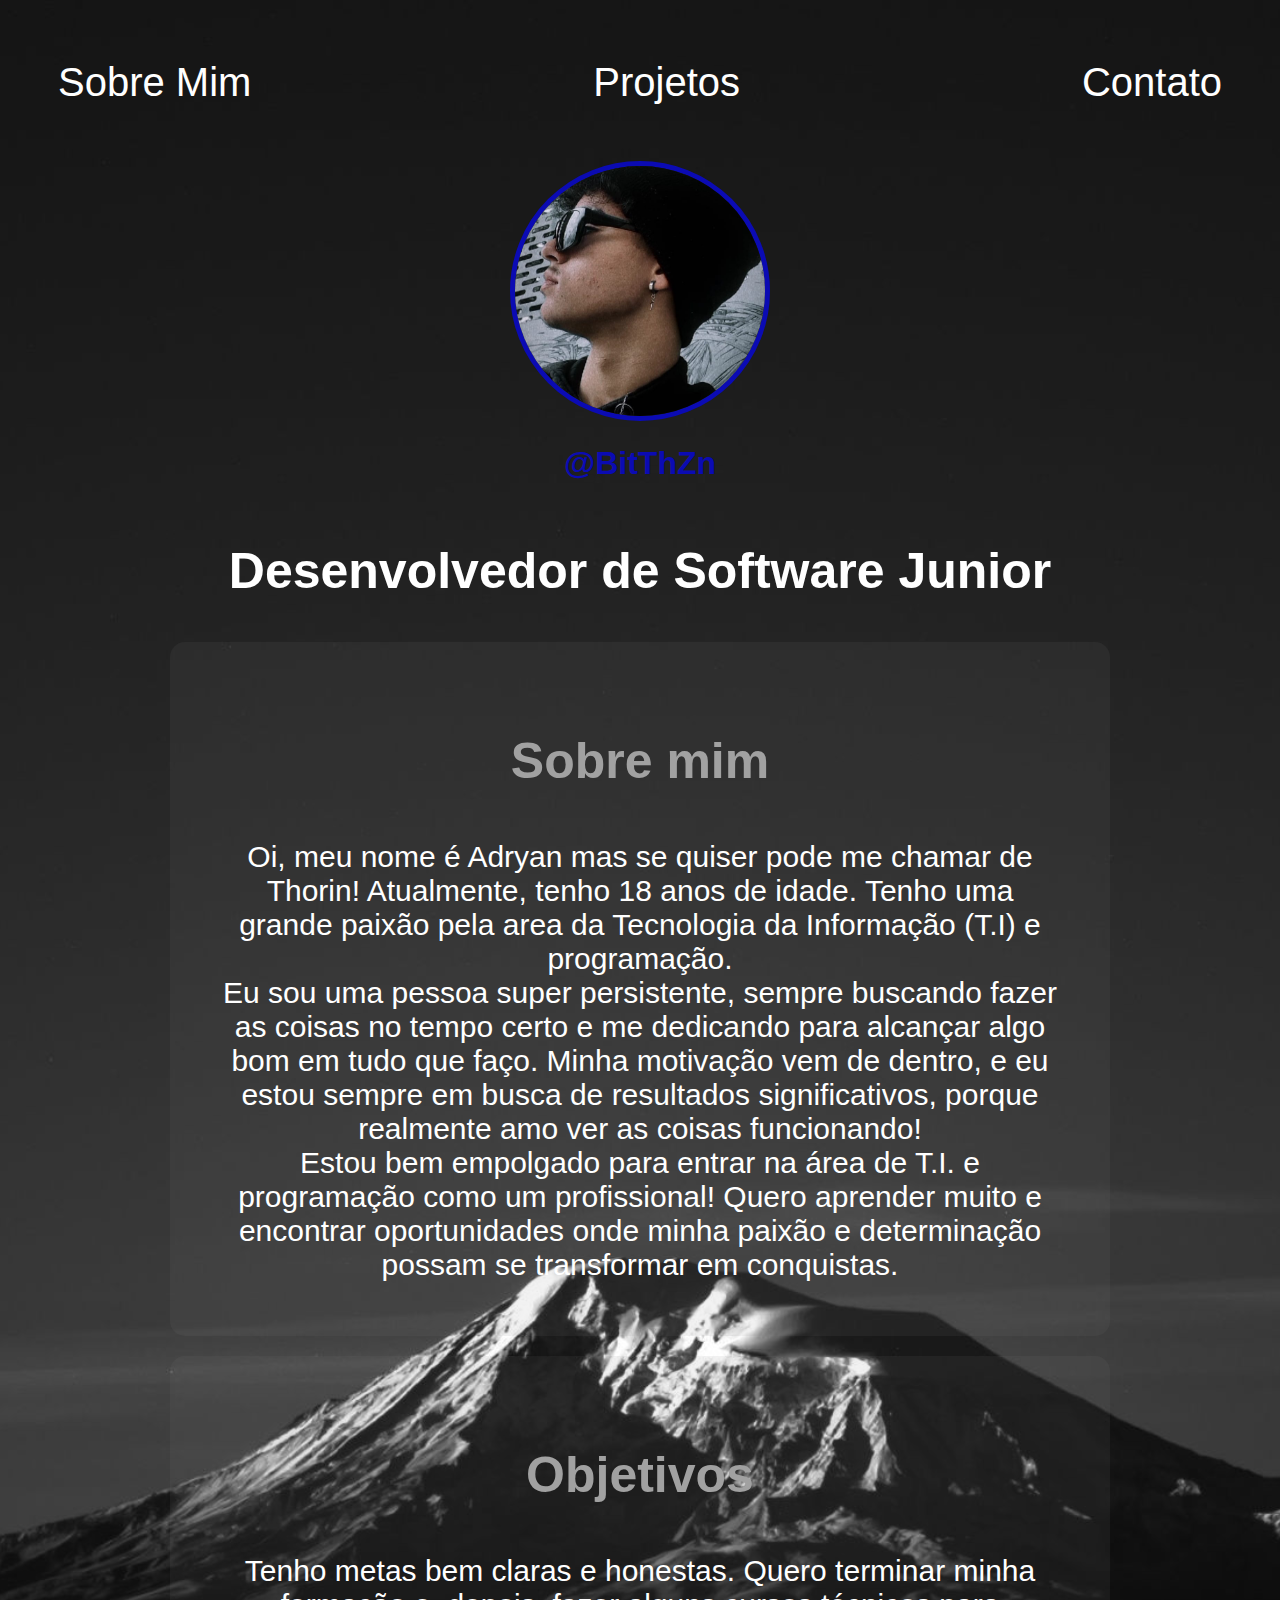
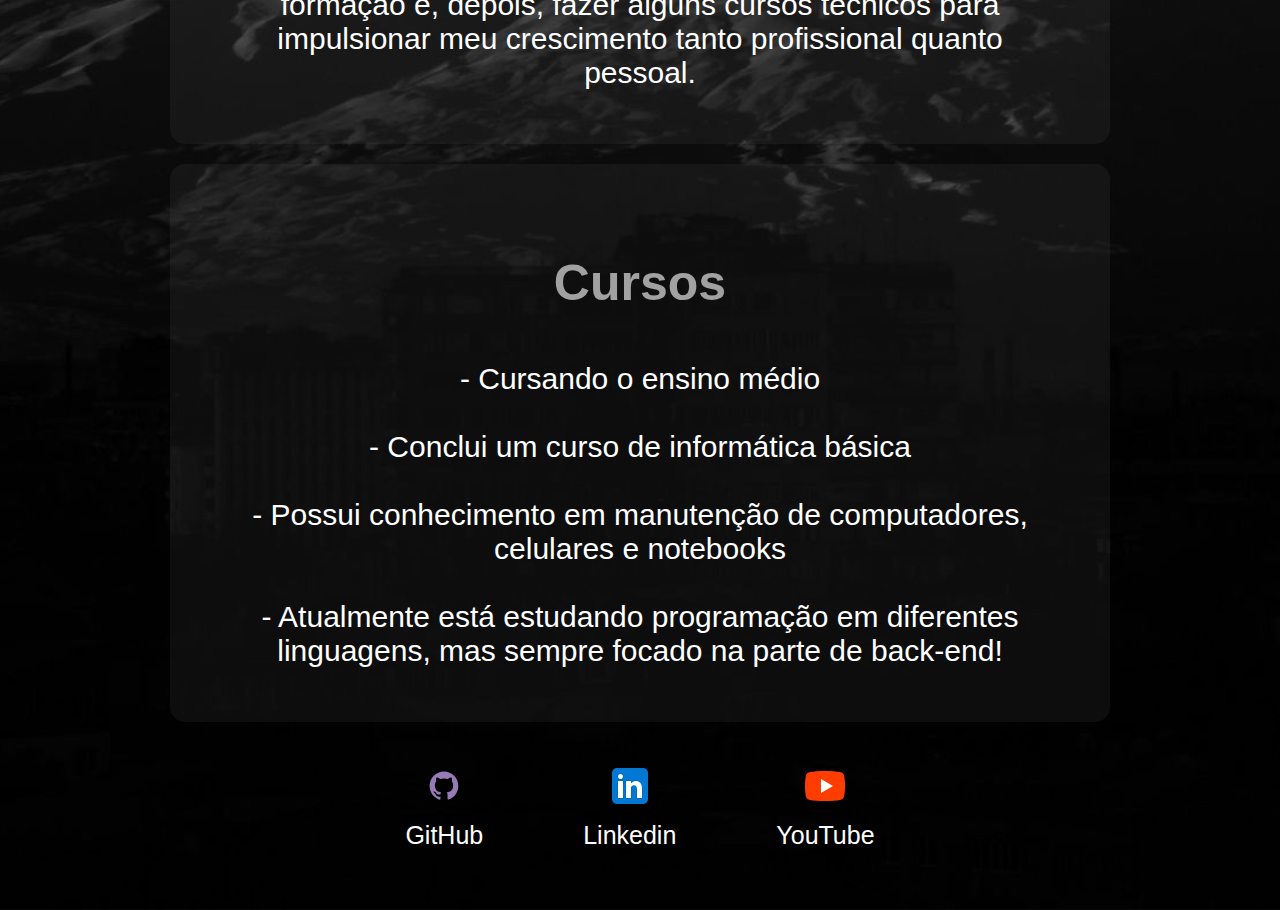
<file: index.html>
<!DOCTYPE html>
<html lang="en">
<head>
    <meta charset="UTF-8">
    <meta name="viewport" content="width=device-width, initial-scale=1.0">
    <title>About ThZn</title>
    <link rel="stylesheet" href="index.css">
</head>
<body>
    <div class="container">
        <nav>
            <ul>
                <li>
                    <a href="index.html" class="topcl">Sobre Mim</a>
                </li>
                <li>
                    <a href="projects.html" class="topcl">Projetos</a>
                </li>
                <li>
                    <a href="contact.html" class="topcl">Contato</a>
                </li>
            </ul>
        </nav>
    
        <header>
            <div class="center">
                <img src="./img/thzen.jpeg">
            </div>
            <h1>@BitThZn</h1>
            <h2>Desenvolvedor de Software Junior</h2>
        </header>
    
        <main>
            <section>
                <h3>Sobre mim</h3>
                <p>
                    Oi, meu nome é Adryan mas se quiser pode me chamar de Thorin! Atualmente, tenho 18 anos de idade. Tenho uma grande paixão pela area da Tecnologia da Informação (T.I) e programação.
                </p>

                <p>
                    Eu sou uma pessoa super persistente, sempre buscando fazer as coisas no tempo certo e me dedicando para alcançar algo bom em tudo que faço. Minha motivação vem de dentro, e eu estou sempre em busca de resultados significativos, porque realmente amo ver as coisas funcionando!
                </p>

                <p>
                    Estou bem empolgado para entrar na área de T.I. e programação como um profissional! Quero aprender muito e encontrar oportunidades onde minha paixão e determinação possam se transformar em conquistas.
                    <br><br>
                </p>

            </section>
            <section>
                <h3>Objetivos</h3>
                <p>
                    Tenho metas bem claras e honestas. Quero terminar minha formação e, depois, fazer alguns cursos técnicos para impulsionar meu crescimento tanto profissional quanto pessoal.  
                    <br><br>      
                </p>
            </section>
            <section>
                <h3>Cursos</h3>
                <p>
                    - Cursando o ensino médio
                    <br><br>
                </p>
                <p>
                    - Conclui um curso de informática básica
                    <br><br>
                </p>
                <p>
                    - Possui conhecimento em manutenção de computadores, celulares e notebooks
                    <br><br>
                </p>
                <p>
                    - Atualmente está estudando programação em diferentes linguagens, mas sempre focado na parte de back-end!
                    <br><br>

                </p>
            </section>
        </main>
        
        <footer>
            <a href="https://github.com/BitThzn" tanget="_blank" rell="noopener norefe">
                <img src="./img/github.svg" alt="">
                <p>GitHub</p>
            </a>
            <a href="https://www.linkedin.com/in/thzen" tanget="_blank" rell="noopener norefe">
                <img src="./img/linkedin.svg" alt="">
                <p>Linkedin</p>
            </a>
            <a href="https://www.youtube.com/channel/UCzQEu_PF15vQx_GKfwc9ZPg" tanget="_blank" rell="noopener norefe">
                <img src="./img/youtube.svg" alt="">
                <p>YouTube</p>
            </a>
        </footer>
    </div>
    <script src="scripts.js"></script>
</body>
</html>


<!-- É um codigo simples, mas é o q eu consegui fazer :/ -->
</file>
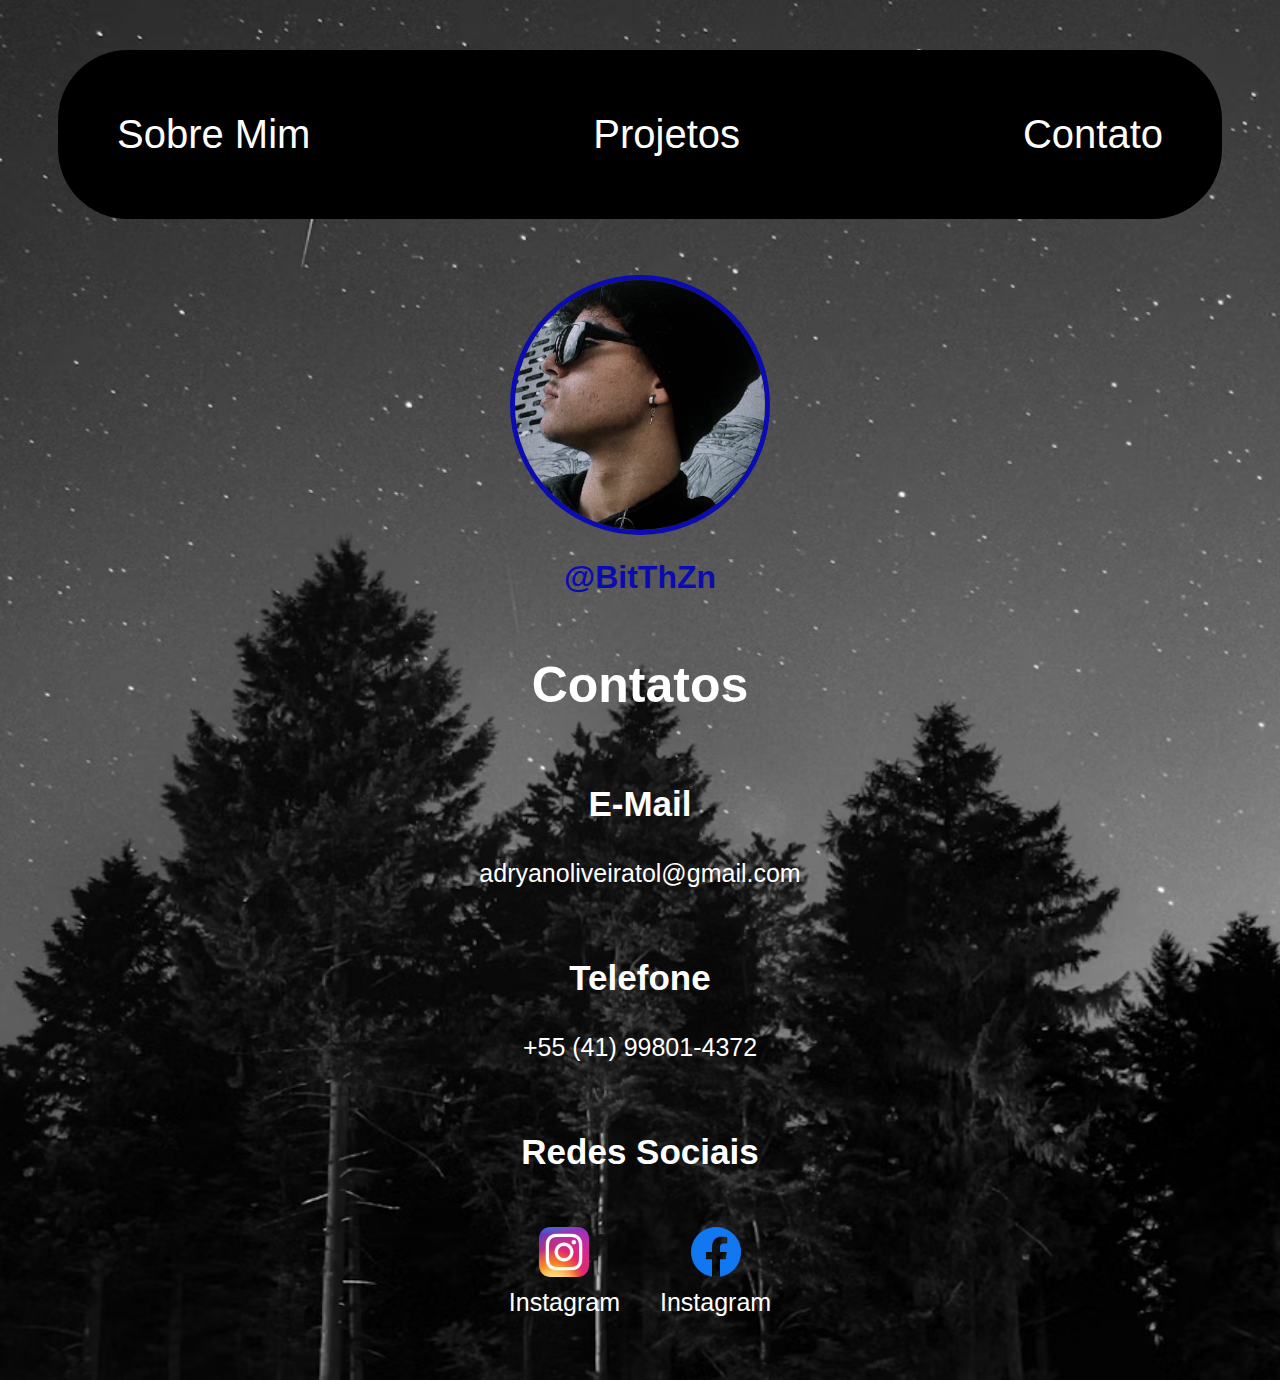
<file: contact.html>
<!DOCTYPE html>
<html lang="en">
<head>
    <meta charset="UTF-8">
    <meta name="viewport" content="width=device-width, initial-scale=1.0">
    <title>Contato @BitThZn</title>
    <link rel="stylesheet" href="contact.css">
</head>
<body>
    <div class="container">
        <nav>
            <ul>
                <li>
                    <a href="index.html">Sobre Mim</a>
                </li>
                <li>
                    <a href="projects.html">Projetos</a>
                </li>
                <li>
                    <a href="contact.html">Contato</a>
                </li>
            </ul>
        </nav>
    
        <header>
            <div class="center">
                <img src="./img/thzen.jpeg">
            </div>
            <h1>@BitThZn</h1>
            <h2>Contatos</h2>
        </header>
    
        <main>
            <section>
                <h3>E-Mail</h3>
                <p>
                    adryanoliveiratol@gmail.com
                </p>
            </section>
            <section>
                <h3>Telefone</h3>
                <p>
                    +55 (41) 99801-4372
                </p>
            </section>
            <section>
                <h3>Redes Sociais</h3>
                <footer>
                    <a href="https://www.instagram.com/adrynhos.xp/" tanget="_blank" rell="noopener norefe">
                        <img src="./img/instagram.svg" alt="">
                        <p>Instagram</p>
                    </a>
                    <a href="https://www.facebook.com/thorin.malak/" tanget="_blank" rell="noopener norefe">
                        <img src="./img/facebook.svg" alt="">
                        <p>Instagram</p>
                    </a>
                </footer>
            </section>
            
</body>
</html>
</file>
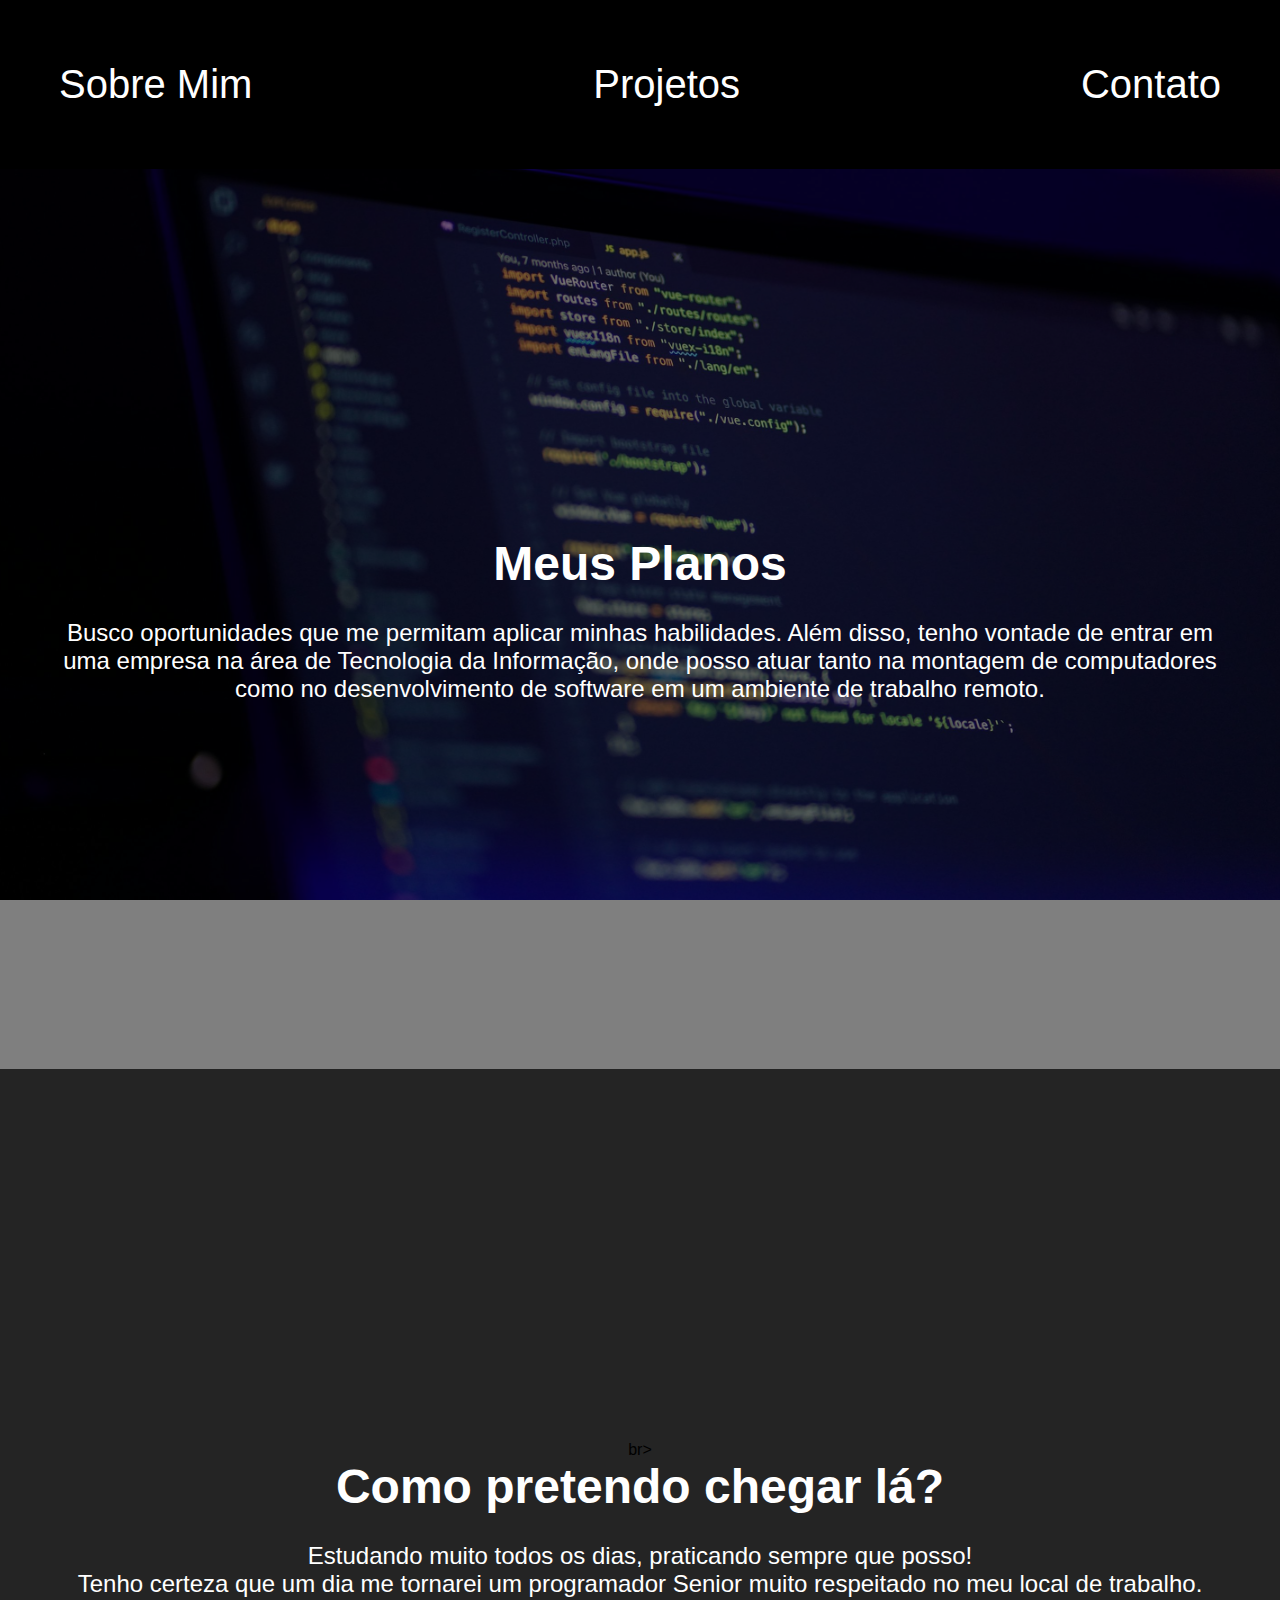
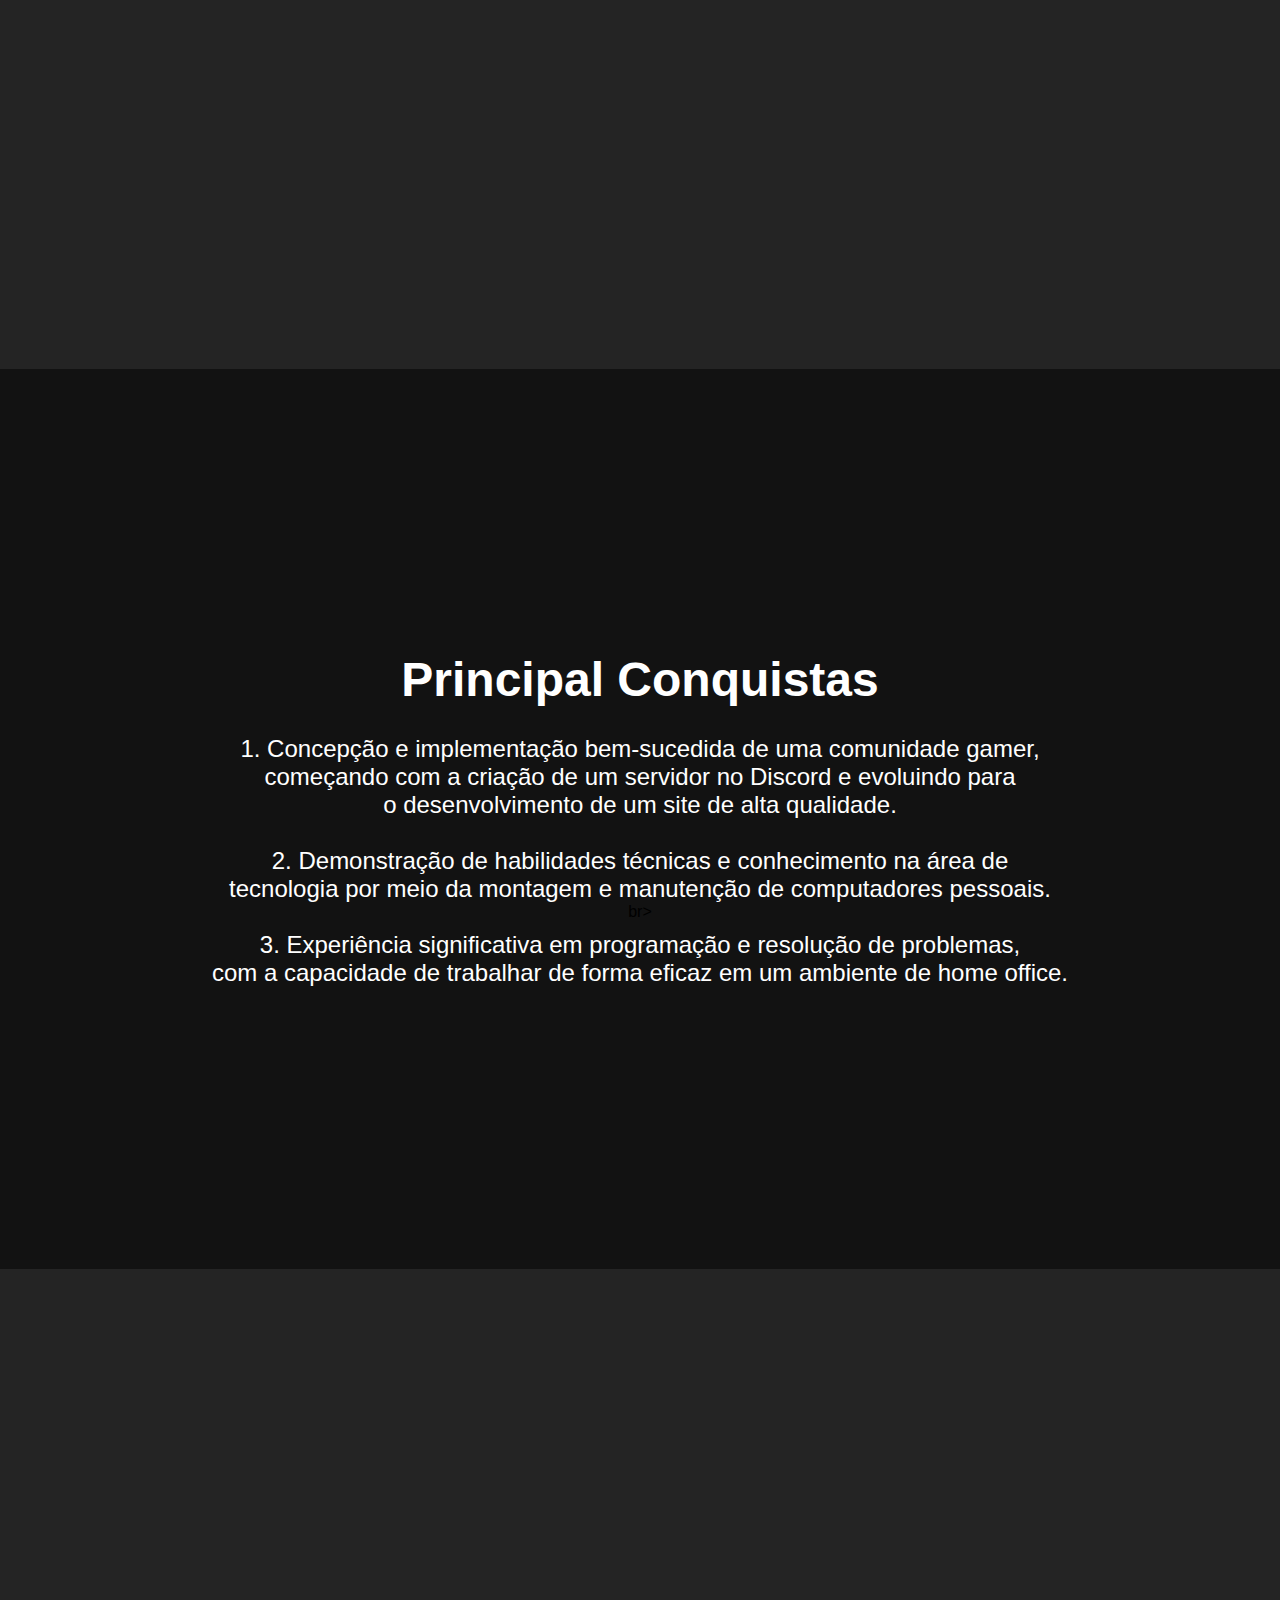
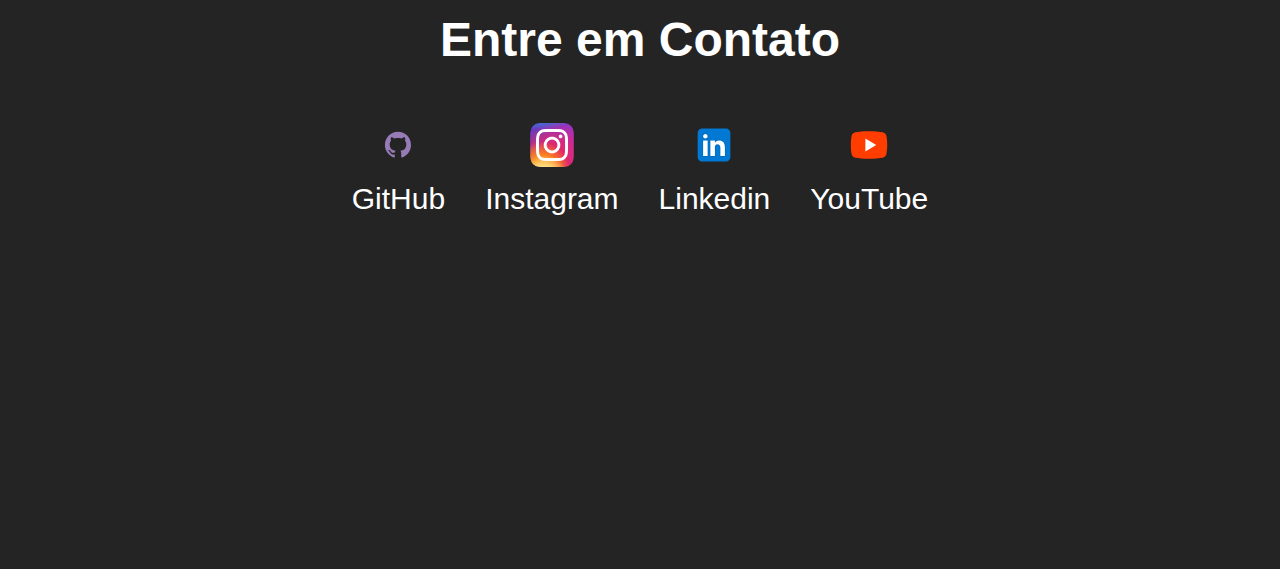
<file: projects.html>
<!DOCTYPE html>
<html lang="pt-BR">
<head>
    <meta charset="UTF-8">
    <meta name="viewport" content="width=device-width, initial-scale=1.0">
    <title>Meus Planos</title>
    <link rel="stylesheet" href="projects.css">
</head>
<body>
    <nav class="navbar">
        <ul>
            <li>
                <a href="index.html" class="topcl">Sobre Mim</a>
            </li>
            <li>
                <a href="projects.html" class="topcl">Projetos</a>
            </li>
            <li>
                <a href="contact.html" class="topcl">Contato</a>
            </li>
        </ul>
    </nav>

    <!-- Seção 1: Cabeçalho -->
    <section class="section parallax bg1">
        <div class="content">
            <h1>Meus Planos</h1>
            <br>
            <p>Busco oportunidades que me permitam aplicar minhas habilidades. Além disso, tenho vontade de entrar em <br>uma empresa na área de Tecnologia da Informação, onde posso atuar tanto na montagem de computadores<br> como no desenvolvimento de software em um ambiente de trabalho remoto.</p>
        </div>
    </section>

    <!-- Seção 2: Sobre -->
    <section class="section" id="about">
        <div class="content">br>
            <h2>Como pretendo chegar lá?</h2>
            <br>
            <p>Estudando muito todos os dias, praticando sempre que posso!<br> Tenho certeza que um dia me tornarei um programador Senior muito respeitado no meu local de trabalho. </p>
        </div>

    </section>

    <!-- Seção 3: Serviços -->
    <section class="section parallax bg2">
        <div class="content">
            <h2>Principal Conquistas</h2>
            <br>
            <p>
                1. Concepção e implementação bem-sucedida de uma comunidade gamer,<br> começando com a criação de um servidor no Discord e evoluindo para<br> o desenvolvimento de um site de alta qualidade.
             </p>
            <br>
             <p>
                 2. Demonstração de habilidades técnicas e conhecimento na área de<br> tecnologia por meio da montagem e manutenção de computadores pessoais.
             </p>
             br>
             <p>
                 3. Experiência significativa em programação e resolução de problemas,<br> com a capacidade de trabalhar de forma eficaz em um ambiente de home office.
             </p>

        </div>
    </section>

    <!-- Seção 4: Contato -->
    <section class="section" id="contact">
        <div class="content">
            <br><br>
            <h2>Entre em Contato</h2>
            <br><br>
                <footer>
                    <a href="https://github.com/BitThzn" target="_blank" rell="noopener norefe">
                        <img src="./img/github.svg" alt="">
                        <p>GitHub</p>
                    </a>
                    <a href="https://www.instagram.com/adrynhos.xp/?next=%2F" tanget="_blank" rell="noopener norefe">
                        <img src="./img/instagram.svg" alt="">
                        <p>Instagram</p>
                    </a>
                    </a>
                    <a href="https://www.linkedin.com/in/thzen" tanget="_blank" rell="noopener norefe">
                        <img src="./img/linkedin.svg" alt="">
                        <p>Linkedin</p>
                    </a>
                    <a href="https://www.youtube.com/channel/UCzQEu_PF15vQx_GKfwc9ZPg" tanget="_blank" rell="noopener norefe">
                        <img src="./img/youtube.svg" alt="">
                        <p>YouTube</p>
                    </a>
                </footer>
            <p></p>
        </div>
    </section>

    <script src="scripts.js"></script>
</body>
</html>
</file>
<file: index.css>
body {
    color: white;
    background-image: url(./img/background.jpg);
    background-position: center;
    background-size: cover;
    font-family: Arial, Helvetica, sans-serif;
}

ul {
    display: flex;
    justify-content: space-between;
    list-style-type: none;
    align-items: center;
    padding: 0px;
    margin-top: 60px;
}


a {
    font-size: 40px;
    color: white;
    text-decoration: none;
}

header img {
    width: 250px;
    margin-top: 40px;
    height: 250px;
    border-radius: 50%;
    border: 5px solid rgb(11, 11, 179);
}

.center {
    text-align: center;
}

h1 {
    margin-top: 20px;
    display: flex;
    justify-content: center;
    color: rgb(11, 11, 179);
}

h2 {
    font-size: 50px;
    margin-top: 60px;
    display: flex;
    justify-content: center;
}

h3 {
    color: rgb(161, 161, 161);
    font-size: 50px;
    margin-top: 70px;
    display: flex;
    justify-content: left;
}

section {
    display: flex;
    flex-direction: column;
    align-items: center;
    background-color: rgba(128, 128, 128, 0.1);
    padding: 20px;
    border-radius: 15px;
    margin: 20px auto;
    max-width: 900px;
    text-align: center;
}


p {
    display: block;
    margin: 0 auto;
    padding: 0 30px;
    max-width: 900px;
    text-align: center;
    font-size: 30px;
}

footer img {
    width: 80px;
    height: 40%;
}

footer {
    display: flex;
    justify-content: center;
}

footer a {
    margin: 20px;
    text-align: center;
}

footer p {
    margin-top: 2px;
    font-size: 25px;
}

nav a:hover {
    color: rgb(11, 11, 179);
}

.container {
    padding: 0px 50px;
}

html {
    scroll-behavior: smooth;
}
</file>
<file: contact.css>
body {
    color: white;
    background-image: url(./img/end.avif);
    background-position: center;
    background-size: cover;
    font-family: Arial, Helvetica, sans-serif;
}

ul {
    display: flex;
    background-color: black;
    justify-content: space-between;
    list-style-type: none;
    align-items: center;
    padding: 0px;
    margin-top: 50px;
    height: 169px;
    width: 100%;
    border-radius: 70px;
}

a {
    margin: 59px;
    font-size: 40px;
    color: white;
    text-decoration: none;
}

header img {
    width: 250px;
    margin-top: 40px;
    height: 250px;
    border-radius: 50%;
    border: 5px solid rgb(11, 11, 179);
}

.center {
    text-align: center;
}

h1 {
    margin-top: 20px;
    display: flex;
    justify-content: center;
    color: rgb(11, 11, 179);
}

h2 {
    font-size: 50px;
    margin-top: 60px;
    display: flex;
    justify-content: center;
}

h3 {
    font-size: 35px;
    margin-top: 70px;
    display: flex;
    justify-content: center;
}

p {
    display: flex;
    justify-content: center;
    font-size: 25px;
    text-align: left;
}

footer img {
    width: 60px;
    height: 40%;
}

footer {
    display: flex;
    justify-content: center;
}

footer a {
    margin: 20px;
    text-align: center;
}

footer p {
    margin-top: 2px;
}

nav a:hover {
    color: rgb(11, 11, 179);
}

.container {
    padding: 0px 50px;
}
</file>
<file: projects.css>
* {
    margin: 0;
    padding: 0;
    box-sizing: border-box;
}

body {
    margin: 0;
    padding: 0;
    font-family: Arial, sans-serif;
    scroll-behavior: smooth;
    height: 100%;
}

.section {
    position: relative;
    height: 100vh;
    display: flex;
    justify-content: center;
    align-items: center;
    text-align: center;
    padding: 0;
    background-color: #242424;
    overflow: hidden;
    transition: background-color 0.5s ease;
}

ul {
    display: flex;
    background-color: black;
    justify-content: space-between;
    list-style-type: none;
    align-items: center;
    padding: 0px;
    height: 169px;
}

a {
    margin: 59px;
    font-size: 40px;
    color: white;
    text-decoration: none;
}



.bg1 {
    background-image: url('./img/planos.jpeg');
    background-position: center;
    background-size: cover;
    position: relative;
    background-attachment: fixed;
}

.bg1::before {
    content: "";
    position: absolute;
    top: 0;
    left: 0;
    width: 100%;
    height: 100%;
    background: rgba(0, 0, 0, 0.5);
    z-index: 1;
}

.bg1 .content {
    position: relative;
    z-index: 2;
}

.bg2 {
    background-image: url('./img/download.jpeg');
    background-position: center;
    background-size: cover;
    position: relative;
    background-attachment: fixed;
}

.bg2::before {
    content: "";
    position: absolute;
    top: 0;
    left: 0;
    width: 100%;
    height: 100%;
    background: rgba(0, 0, 0, 0.5);
    z-index: 1;
}

.bg2 .content {
    position: relative;
    z-index: 2;
}

.content h1, .content h2 {
    margin: 0;
    font-size: 3em;
    color: #fff;
}

.content p {
    color: #fff;
    font-size: 1.5em;
    margin-top: 10px;
}

html {
    scroll-behavior: smooth;
}

footer img {
    width: 60px;
    height: 40%;
}

footer {
    display: flex;
    justify-content: center;
}

footer a {
    font-size: 20px;
    margin: 20px;
    text-align: center;
}

footer p {
    margin-top: 2px;
}
</file>
